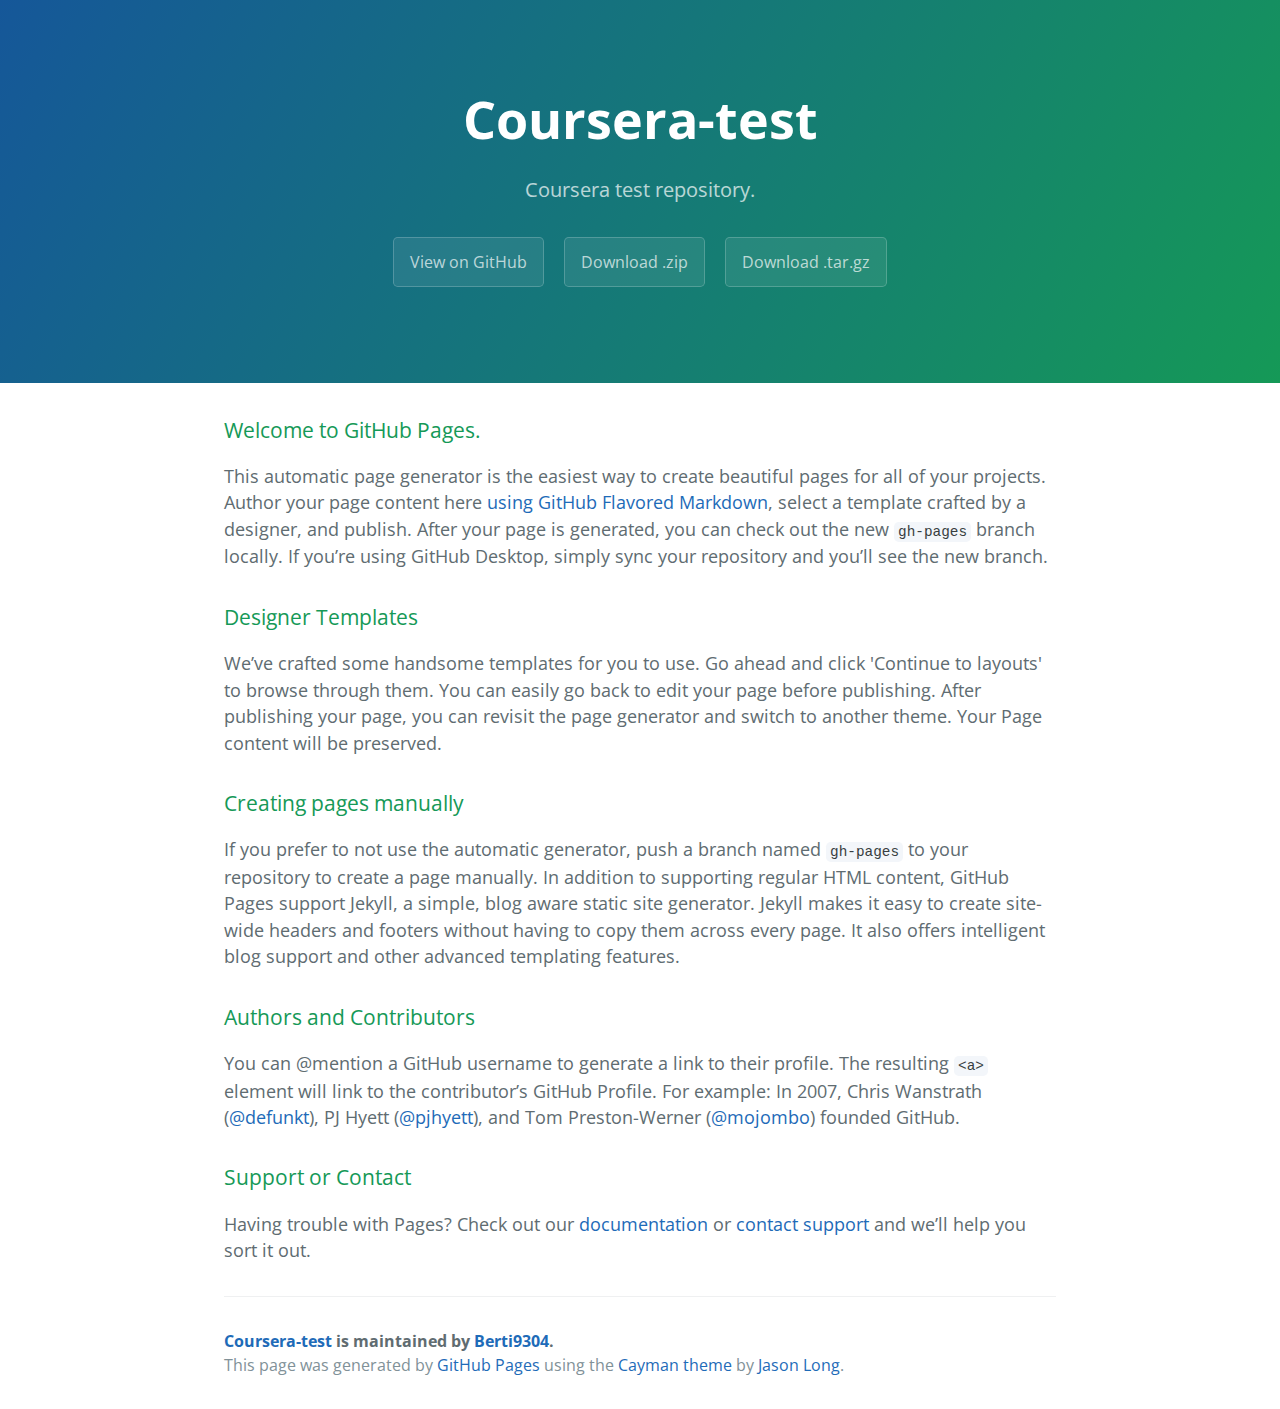
<file: index.html>
<!DOCTYPE html>
<html lang="en-us">
  <head>
    <meta charset="UTF-8">
    <title>Coursera-test by Berti9304</title>
    <meta name="viewport" content="width=device-width, initial-scale=1">
    <link rel="stylesheet" type="text/css" href="stylesheets/normalize.css" media="screen">
    <link href='https://fonts.googleapis.com/css?family=Open+Sans:400,700' rel='stylesheet' type='text/css'>
    <link rel="stylesheet" type="text/css" href="stylesheets/stylesheet.css" media="screen">
    <link rel="stylesheet" type="text/css" href="stylesheets/github-light.css" media="screen">
  </head>
  <body>
    <section class="page-header">
      <h1 class="project-name">Coursera-test</h1>
      <h2 class="project-tagline">Coursera test repository.</h2>
      <a href="https://github.com/Berti9304/coursera-test" class="btn">View on GitHub</a>
      <a href="https://github.com/Berti9304/coursera-test/zipball/master" class="btn">Download .zip</a>
      <a href="https://github.com/Berti9304/coursera-test/tarball/master" class="btn">Download .tar.gz</a>
    </section>

    <section class="main-content">
      <h3>
<a id="welcome-to-github-pages" class="anchor" href="#welcome-to-github-pages" aria-hidden="true"><span aria-hidden="true" class="octicon octicon-link"></span></a>Welcome to GitHub Pages.</h3>

<p>This automatic page generator is the easiest way to create beautiful pages for all of your projects. Author your page content here <a href="https://guides.github.com/features/mastering-markdown/">using GitHub Flavored Markdown</a>, select a template crafted by a designer, and publish. After your page is generated, you can check out the new <code>gh-pages</code> branch locally. If you’re using GitHub Desktop, simply sync your repository and you’ll see the new branch.</p>

<h3>
<a id="designer-templates" class="anchor" href="#designer-templates" aria-hidden="true"><span aria-hidden="true" class="octicon octicon-link"></span></a>Designer Templates</h3>

<p>We’ve crafted some handsome templates for you to use. Go ahead and click 'Continue to layouts' to browse through them. You can easily go back to edit your page before publishing. After publishing your page, you can revisit the page generator and switch to another theme. Your Page content will be preserved.</p>

<h3>
<a id="creating-pages-manually" class="anchor" href="#creating-pages-manually" aria-hidden="true"><span aria-hidden="true" class="octicon octicon-link"></span></a>Creating pages manually</h3>

<p>If you prefer to not use the automatic generator, push a branch named <code>gh-pages</code> to your repository to create a page manually. In addition to supporting regular HTML content, GitHub Pages support Jekyll, a simple, blog aware static site generator. Jekyll makes it easy to create site-wide headers and footers without having to copy them across every page. It also offers intelligent blog support and other advanced templating features.</p>

<h3>
<a id="authors-and-contributors" class="anchor" href="#authors-and-contributors" aria-hidden="true"><span aria-hidden="true" class="octicon octicon-link"></span></a>Authors and Contributors</h3>

<p>You can @mention a GitHub username to generate a link to their profile. The resulting <code>&lt;a&gt;</code> element will link to the contributor’s GitHub Profile. For example: In 2007, Chris Wanstrath (<a href="https://github.com/defunkt" class="user-mention">@defunkt</a>), PJ Hyett (<a href="https://github.com/pjhyett" class="user-mention">@pjhyett</a>), and Tom Preston-Werner (<a href="https://github.com/mojombo" class="user-mention">@mojombo</a>) founded GitHub.</p>

<h3>
<a id="support-or-contact" class="anchor" href="#support-or-contact" aria-hidden="true"><span aria-hidden="true" class="octicon octicon-link"></span></a>Support or Contact</h3>

<p>Having trouble with Pages? Check out our <a href="https://help.github.com/pages">documentation</a> or <a href="https://github.com/contact">contact support</a> and we’ll help you sort it out.</p>

      <footer class="site-footer">
        <span class="site-footer-owner"><a href="https://github.com/Berti9304/coursera-test">Coursera-test</a> is maintained by <a href="https://github.com/Berti9304">Berti9304</a>.</span>

        <span class="site-footer-credits">This page was generated by <a href="https://pages.github.com">GitHub Pages</a> using the <a href="https://github.com/jasonlong/cayman-theme">Cayman theme</a> by <a href="https://twitter.com/jasonlong">Jason Long</a>.</span>
      </footer>

    </section>

  
  </body>
</html>
</file>
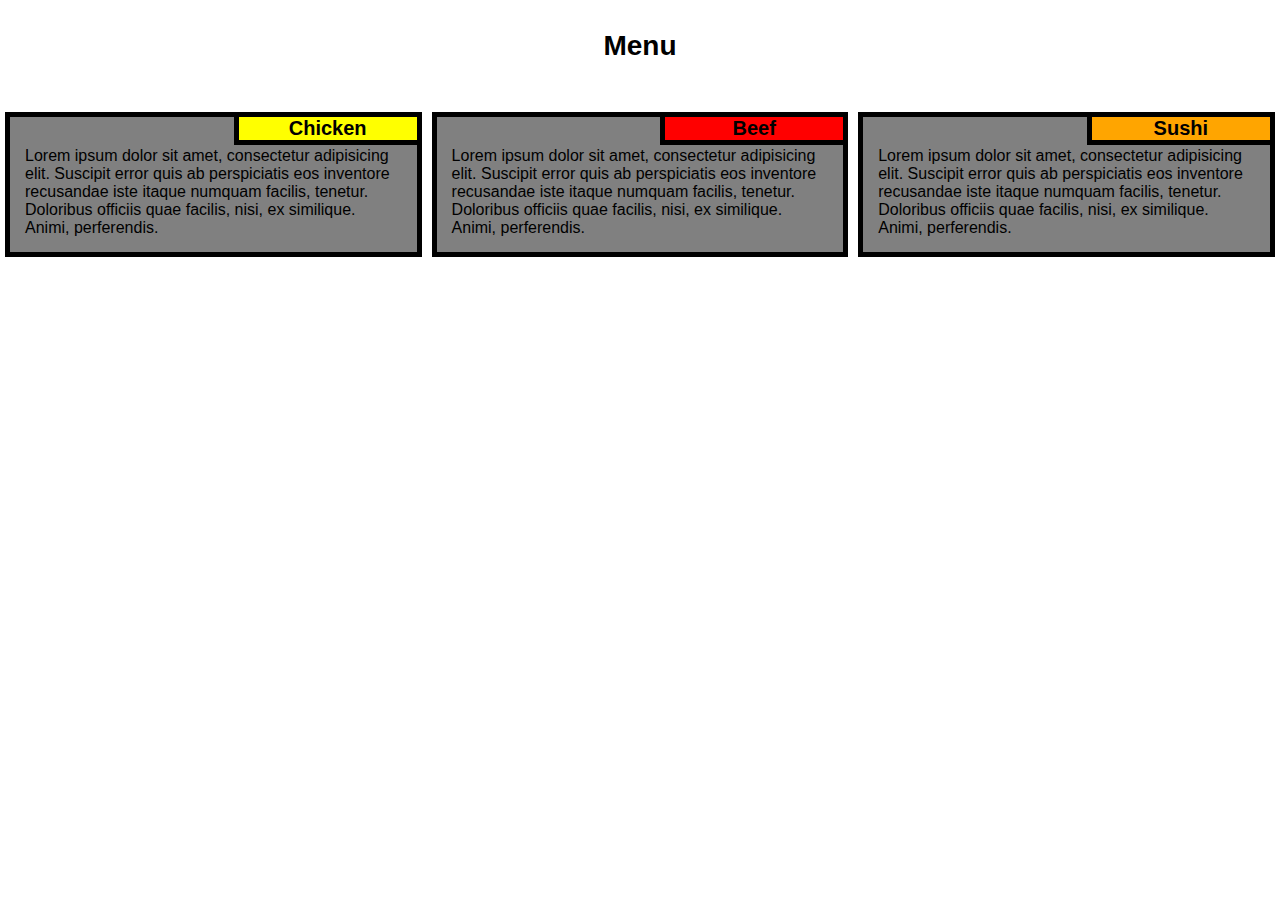
<file: module2-solution/index.html>
<!DOCTYPE html>
<html>
<head>
<meta charset="utf-8">
<meta name="viewport" content="width=device-width, initial-scale=1">
<link rel="stylesheet" href="css/style.css">
<title>Module 2 solution</title>

</head>
<body>
<h1>Menu</h1>

<div class="row">
    <section class="col-lg-4 col-md-6 col-sd-12">
      <h2 id="chicken" class="sectionTitle">Chicken</h2>
      Lorem ipsum dolor sit amet, consectetur adipisicing elit. Suscipit error quis ab perspiciatis eos inventore recusandae iste itaque numquam facilis, tenetur. Doloribus officiis quae facilis, nisi, ex similique. Animi, perferendis. 
    </section>
    <section class="col-lg-4 col-md-6 col-sd-12">
      <h2 id="beef" class="sectionTitle">Beef</h2>
          Lorem ipsum dolor sit amet, consectetur adipisicing elit. Suscipit error quis ab perspiciatis eos inventore recusandae iste itaque numquam facilis, tenetur. Doloribus officiis quae facilis, nisi, ex similique. Animi, perferendis. 
    </section>
    <section class="col-lg-4 col-md-12 col-sd-12">
      <h2 id="sushi" class="sectionTitle">Sushi</h2>   
          Lorem ipsum dolor sit amet, consectetur adipisicing elit. Suscipit error quis ab perspiciatis eos inventore recusandae iste itaque numquam facilis, tenetur. Doloribus officiis quae facilis, nisi, ex similique. Animi, perferendis. 
    </section>
</div>

</body>
</html>
</file>
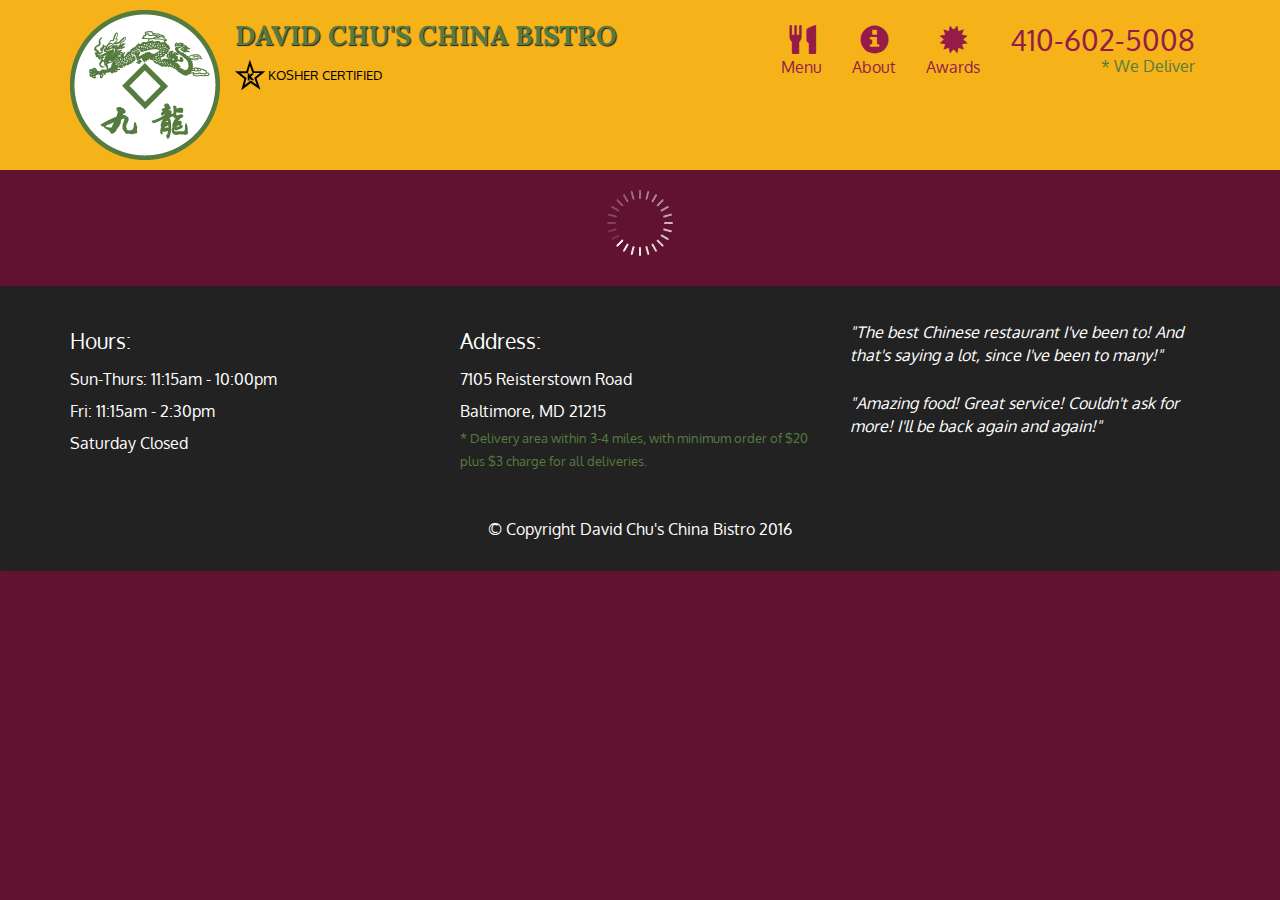
<file: module5-solution/index.html>
<!doctype html>
<html lang="en">
  <head>
    <meta charset="utf-8">
    <meta http-equiv="X-UA-Compatible" content="IE=edge">
    <meta name="viewport" content="width=device-width, initial-scale=1">
    <title>David Chu's China Bistro</title>
    <link rel="stylesheet" href="css/bootstrap.min.css">
    <link rel="stylesheet" href="css/styles.css">
    <link href='https://fonts.googleapis.com/css?family=Oxygen:400,300,700' rel='stylesheet' type='text/css'>
    <link href='https://fonts.googleapis.com/css?family=Lora' rel='stylesheet' type='text/css'>
  </head>
<body>
  <header>
    <nav id="header-nav" class="navbar navbar-default">
      <div class="container">
        <div class="navbar-header">
          <a href="index.html" class="pull-left visible-md visible-lg">
            <div id="logo-img" alt="Logo image"></div>
          </a>

          <div class="navbar-brand">
            <a href="index.html"><h1>David Chu's China Bistro</h1></a>
            <p>
              <img src="images/star-k-logo.png" alt="Kosher certification">
              <span>Kosher Certified</span>
            </p>
          </div>

          <button id="navbarToggle" type="button" class="navbar-toggle collapsed" data-toggle="collapse" data-target="#collapsable-nav" aria-expanded="false">
            <span class="sr-only">Toggle navigation</span>
            <span class="icon-bar"></span>
            <span class="icon-bar"></span>
            <span class="icon-bar"></span>
          </button>
        </div>
        
        <div id="collapsable-nav" class="collapse navbar-collapse">
           <ul id="nav-list" class="nav navbar-nav navbar-right">
            <li id="navHomeButton" class="visible-xs active">
              <a href="index.html">
                <span class="glyphicon glyphicon-home"></span> Home</a>
            </li>
            <li id="navMenuButton">
              <a href="#" onclick="$dc.loadMenuCategories();">
                <span class="glyphicon glyphicon-cutlery"></span><br class="hidden-xs"> Menu</a>
            </li>
            <li>
              <a href="#">
                <span class="glyphicon glyphicon-info-sign"></span><br class="hidden-xs"> About</a>
            </li>
            <li>
              <a href="#">
                <span class="glyphicon glyphicon-certificate"></span><br class="hidden-xs"> Awards</a>
            </li>
            <li id="phone" class="hidden-xs">
              <a href="tel:410-602-5008">
                <span>410-602-5008</span></a><div>* We Deliver</div>
            </li>
          </ul><!-- #nav-list -->
        </div><!-- .collapse .navbar-collapse -->
      </div><!-- .container -->
    </nav><!-- #header-nav -->
  </header>

  <div id="call-btn" class="visible-xs">
    <a class="btn" href="tel:410-602-5008">
    <span class="glyphicon glyphicon-earphone"></span>
    410-602-5008
    </a>
  </div>
  <div id="xs-deliver" class="text-center visible-xs">* We Deliver</div>

  <div id="main-content" class="container"></div>

  <footer class="panel-footer">
    <div class="container">
      <div class="row">
        <section id="hours" class="col-sm-4">
          <span>Hours:</span><br>
          Sun-Thurs: 11:15am - 10:00pm<br>
          Fri: 11:15am - 2:30pm<br>
          Saturday Closed
          <hr class="visible-xs">
        </section>
        <section id="address" class="col-sm-4">
          <span>Address:</span><br>
          7105 Reisterstown Road<br>
          Baltimore, MD 21215
          <p>* Delivery area within 3-4 miles, with minimum order of $20 plus $3 charge for all deliveries.</p>
          <hr class="visible-xs">
        </section>
        <section id="testimonials" class="col-sm-4">
          <p>"The best Chinese restaurant I've been to! And that's saying a lot, since I've been to many!"</p>
          <p>"Amazing food! Great service! Couldn't ask for more! I'll be back again and again!"</p>
        </section>
      </div>
      <div class="text-center">&copy; Copyright David Chu's China Bistro 2016</div>
    </div>
  </footer>

  <!-- jQuery (Bootstrap JS plugins depend on it) -->
  <script src="js/jquery-2.1.4.min.js"></script>
  <script src="js/bootstrap.min.js"></script>
  <script src="js/ajax-utils.js"></script>
  <script src="js/script.js"></script>
</body>
</html>
</file>
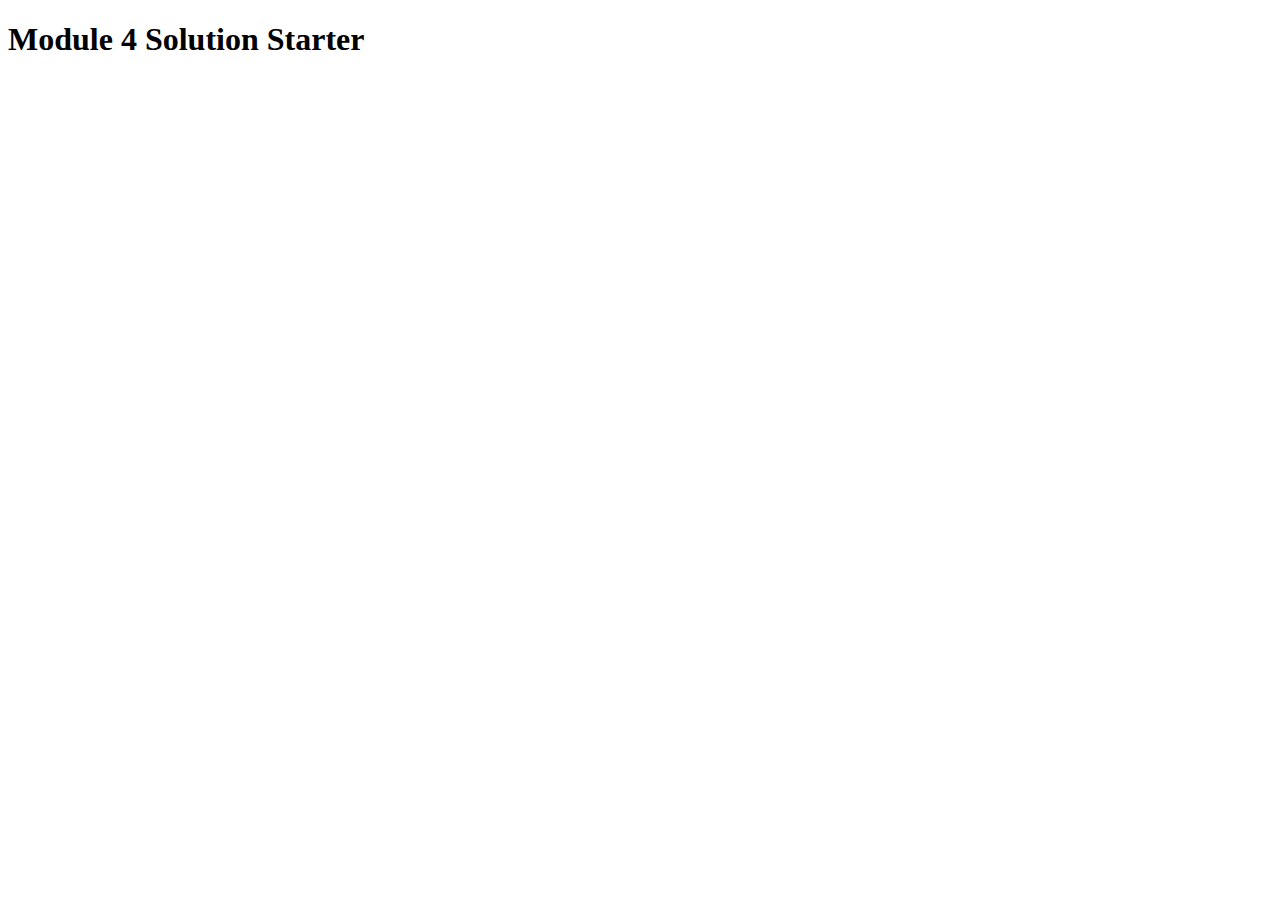
<file: module4-solution/harder/index.html>
<!DOCTYPE html>
<html>
<head>
  <meta charset="utf-8">
  <title>Module 4 Solution Starter</title>
  <script>
    var names = []; // DO NOT REMOVE
  </script>
  <script src="SpeakHello.js"></script>
  <script src="SpeakGoodBye.js"></script>
  <script src="script.js"></script>
</head>
<body>
  <h1>Module 4 Solution Starter</h1>
</body>
</html>
</file>
<file: stylesheets/stylesheet.css>
* {
  box-sizing: border-box; }

body {
  padding: 0;
  margin: 0;
  font-family: "Open Sans", "Helvetica Neue", Helvetica, Arial, sans-serif;
  font-size: 16px;
  line-height: 1.5;
  color: #606c71; }

a {
  color: #1e6bb8;
  text-decoration: none; }
  a:hover {
    text-decoration: underline; }

.btn {
  display: inline-block;
  margin-bottom: 1rem;
  color: rgba(255, 255, 255, 0.7);
  background-color: rgba(255, 255, 255, 0.08);
  border-color: rgba(255, 255, 255, 0.2);
  border-style: solid;
  border-width: 1px;
  border-radius: 0.3rem;
  transition: color 0.2s, background-color 0.2s, border-color 0.2s; }
  .btn + .btn {
    margin-left: 1rem; }

.btn:hover {
  color: rgba(255, 255, 255, 0.8);
  text-decoration: none;
  background-color: rgba(255, 255, 255, 0.2);
  border-color: rgba(255, 255, 255, 0.3); }

@media screen and (min-width: 64em) {
  .btn {
    padding: 0.75rem 1rem; } }

@media screen and (min-width: 42em) and (max-width: 64em) {
  .btn {
    padding: 0.6rem 0.9rem;
    font-size: 0.9rem; } }

@media screen and (max-width: 42em) {
  .btn {
    display: block;
    width: 100%;
    padding: 0.75rem;
    font-size: 0.9rem; }
    .btn + .btn {
      margin-top: 1rem;
      margin-left: 0; } }

.page-header {
  color: #fff;
  text-align: center;
  background-color: #159957;
  background-image: linear-gradient(120deg, #155799, #159957); }

@media screen and (min-width: 64em) {
  .page-header {
    padding: 5rem 6rem; } }

@media screen and (min-width: 42em) and (max-width: 64em) {
  .page-header {
    padding: 3rem 4rem; } }

@media screen and (max-width: 42em) {
  .page-header {
    padding: 2rem 1rem; } }

.project-name {
  margin-top: 0;
  margin-bottom: 0.1rem; }

@media screen and (min-width: 64em) {
  .project-name {
    font-size: 3.25rem; } }

@media screen and (min-width: 42em) and (max-width: 64em) {
  .project-name {
    font-size: 2.25rem; } }

@media screen and (max-width: 42em) {
  .project-name {
    font-size: 1.75rem; } }

.project-tagline {
  margin-bottom: 2rem;
  font-weight: normal;
  opacity: 0.7; }

@media screen and (min-width: 64em) {
  .project-tagline {
    font-size: 1.25rem; } }

@media screen and (min-width: 42em) and (max-width: 64em) {
  .project-tagline {
    font-size: 1.15rem; } }

@media screen and (max-width: 42em) {
  .project-tagline {
    font-size: 1rem; } }

.main-content :first-child {
  margin-top: 0; }
.main-content img {
  max-width: 100%; }
.main-content h1, .main-content h2, .main-content h3, .main-content h4, .main-content h5, .main-content h6 {
  margin-top: 2rem;
  margin-bottom: 1rem;
  font-weight: normal;
  color: #159957; }
.main-content p {
  margin-bottom: 1em; }
.main-content code {
  padding: 2px 4px;
  font-family: Consolas, "Liberation Mono", Menlo, Courier, monospace;
  font-size: 0.9rem;
  color: #383e41;
  background-color: #f3f6fa;
  border-radius: 0.3rem; }
.main-content pre {
  padding: 0.8rem;
  margin-top: 0;
  margin-bottom: 1rem;
  font: 1rem Consolas, "Liberation Mono", Menlo, Courier, monospace;
  color: #567482;
  word-wrap: normal;
  background-color: #f3f6fa;
  border: solid 1px #dce6f0;
  border-radius: 0.3rem; }
  .main-content pre > code {
    padding: 0;
    margin: 0;
    font-size: 0.9rem;
    color: #567482;
    word-break: normal;
    white-space: pre;
    background: transparent;
    border: 0; }
.main-content .highlight {
  margin-bottom: 1rem; }
  .main-content .highlight pre {
    margin-bottom: 0;
    word-break: normal; }
.main-content .highlight pre, .main-content pre {
  padding: 0.8rem;
  overflow: auto;
  font-size: 0.9rem;
  line-height: 1.45;
  border-radius: 0.3rem; }
.main-content pre code, .main-content pre tt {
  display: inline;
  max-width: initial;
  padding: 0;
  margin: 0;
  overflow: initial;
  line-height: inherit;
  word-wrap: normal;
  background-color: transparent;
  border: 0; }
  .main-content pre code:before, .main-content pre code:after, .main-content pre tt:before, .main-content pre tt:after {
    content: normal; }
.main-content ul, .main-content ol {
  margin-top: 0; }
.main-content blockquote {
  padding: 0 1rem;
  margin-left: 0;
  color: #819198;
  border-left: 0.3rem solid #dce6f0; }
  .main-content blockquote > :first-child {
    margin-top: 0; }
  .main-content blockquote > :last-child {
    margin-bottom: 0; }
.main-content table {
  display: block;
  width: 100%;
  overflow: auto;
  word-break: normal;
  word-break: keep-all; }
  .main-content table th {
    font-weight: bold; }
  .main-content table th, .main-content table td {
    padding: 0.5rem 1rem;
    border: 1px solid #e9ebec; }
.main-content dl {
  padding: 0; }
  .main-content dl dt {
    padding: 0;
    margin-top: 1rem;
    font-size: 1rem;
    font-weight: bold; }
  .main-content dl dd {
    padding: 0;
    margin-bottom: 1rem; }
.main-content hr {
  height: 2px;
  padding: 0;
  margin: 1rem 0;
  background-color: #eff0f1;
  border: 0; }

@media screen and (min-width: 64em) {
  .main-content {
    max-width: 64rem;
    padding: 2rem 6rem;
    margin: 0 auto;
    font-size: 1.1rem; } }

@media screen and (min-width: 42em) and (max-width: 64em) {
  .main-content {
    padding: 2rem 4rem;
    font-size: 1.1rem; } }

@media screen and (max-width: 42em) {
  .main-content {
    padding: 2rem 1rem;
    font-size: 1rem; } }

.site-footer {
  padding-top: 2rem;
  margin-top: 2rem;
  border-top: solid 1px #eff0f1; }

.site-footer-owner {
  display: block;
  font-weight: bold; }

.site-footer-credits {
  color: #819198; }

@media screen and (min-width: 64em) {
  .site-footer {
    font-size: 1rem; } }

@media screen and (min-width: 42em) and (max-width: 64em) {
  .site-footer {
    font-size: 1rem; } }

@media screen and (max-width: 42em) {
  .site-footer {
    font-size: 0.9rem; } }
</file>
<file: stylesheets/github-light.css>
/*
The MIT License (MIT)

Copyright (c) 2016 GitHub, Inc.

Permission is hereby granted, free of charge, to any person obtaining a copy
of this software and associated documentation files (the "Software"), to deal
in the Software without restriction, including without limitation the rights
to use, copy, modify, merge, publish, distribute, sublicense, and/or sell
copies of the Software, and to permit persons to whom the Software is
furnished to do so, subject to the following conditions:

The above copyright notice and this permission notice shall be included in all
copies or substantial portions of the Software.

THE SOFTWARE IS PROVIDED "AS IS", WITHOUT WARRANTY OF ANY KIND, EXPRESS OR
IMPLIED, INCLUDING BUT NOT LIMITED TO THE WARRANTIES OF MERCHANTABILITY,
FITNESS FOR A PARTICULAR PURPOSE AND NONINFRINGEMENT. IN NO EVENT SHALL THE
AUTHORS OR COPYRIGHT HOLDERS BE LIABLE FOR ANY CLAIM, DAMAGES OR OTHER
LIABILITY, WHETHER IN AN ACTION OF CONTRACT, TORT OR OTHERWISE, ARISING FROM,
OUT OF OR IN CONNECTION WITH THE SOFTWARE OR THE USE OR OTHER DEALINGS IN THE
SOFTWARE.

*/

.pl-c /* comment */ {
  color: #969896;
}

.pl-c1 /* constant, variable.other.constant, support, meta.property-name, support.constant, support.variable, meta.module-reference, markup.raw, meta.diff.header */,
.pl-s .pl-v /* string variable */ {
  color: #0086b3;
}

.pl-e /* entity */,
.pl-en /* entity.name */ {
  color: #795da3;
}

.pl-smi /* variable.parameter.function, storage.modifier.package, storage.modifier.import, storage.type.java, variable.other */,
.pl-s .pl-s1 /* string source */ {
  color: #333;
}

.pl-ent /* entity.name.tag */ {
  color: #63a35c;
}

.pl-k /* keyword, storage, storage.type */ {
  color: #a71d5d;
}

.pl-s /* string */,
.pl-pds /* punctuation.definition.string, string.regexp.character-class */,
.pl-s .pl-pse .pl-s1 /* string punctuation.section.embedded source */,
.pl-sr /* string.regexp */,
.pl-sr .pl-cce /* string.regexp constant.character.escape */,
.pl-sr .pl-sre /* string.regexp source.ruby.embedded */,
.pl-sr .pl-sra /* string.regexp string.regexp.arbitrary-repitition */ {
  color: #183691;
}

.pl-v /* variable */ {
  color: #ed6a43;
}

.pl-id /* invalid.deprecated */ {
  color: #b52a1d;
}

.pl-ii /* invalid.illegal */ {
  color: #f8f8f8;
  background-color: #b52a1d;
}

.pl-sr .pl-cce /* string.regexp constant.character.escape */ {
  font-weight: bold;
  color: #63a35c;
}

.pl-ml /* markup.list */ {
  color: #693a17;
}

.pl-mh /* markup.heading */,
.pl-mh .pl-en /* markup.heading entity.name */,
.pl-ms /* meta.separator */ {
  font-weight: bold;
  color: #1d3e81;
}

.pl-mq /* markup.quote */ {
  color: #008080;
}

.pl-mi /* markup.italic */ {
  font-style: italic;
  color: #333;
}

.pl-mb /* markup.bold */ {
  font-weight: bold;
  color: #333;
}

.pl-md /* markup.deleted, meta.diff.header.from-file */ {
  color: #bd2c00;
  background-color: #ffecec;
}

.pl-mi1 /* markup.inserted, meta.diff.header.to-file */ {
  color: #55a532;
  background-color: #eaffea;
}

.pl-mdr /* meta.diff.range */ {
  font-weight: bold;
  color: #795da3;
}

.pl-mo /* meta.output */ {
  color: #1d3e81;
}
</file>
<file: module2-solution/css/style.css>
/********** Base styles **********/
* {
  box-sizing: border-box;
  margin:0;
  padding:0;
  font-family: Arial;

}

section {
  position:relative;
  background-color: grey;
  border: 1px;
  border-color:black;
  border-style: solid;
  border-width: thick;
  padding: 15px;
  padding-top: 30px;
  margin: 5px;
  
  
}
/* Simple Responsive Framework. */
.row {
  width: 100%;
}

/* Titles. */
h1 {
  font-style:bold;
  font-size:175%;
  font-family: Helvetica;
  text-align:center;
  margin:15px;
  padding: 15px;
  margin-bottom: 30px;
}

h2.sectionTitle {
  border:1px;
  border-color: black;
  border-style: solid;
  border-width: thick;
  border-top-style: none;
  border-right-style: none;
  position:absolute;
  font-size:125%;
  width:45%;
  text-align: center;
  top:0;
  right:0;
}
#sushi {
  background-color: orange;
}
#chicken{
  background-color: yellow;
}
#beef{
  background-color: red;
}


/* The calculations in the upcoming parts are ensures that the added margins
wont break my layout.*/
/********** Large devices only **********/
@media (min-width: 992px) {
  .col-lg-1, .col-lg-2, .col-lg-3, .col-lg-4, .col-lg-5, .col-lg-6, .col-lg-7, .col-lg-8, .col-lg-9, .col-lg-10, .col-lg-11, .col-lg-12 {
    float: left;
    
  }
  .col-lg-1 {
    width: calc(8.33% - 10px);
  }
  .col-lg-2 {
    width: calc(16.66% - 10px);
  }
  .col-lg-3 {
    width: calc(25% - 10px);
  }
  .col-lg-4 {
    width: calc(33.33% - 10px);
  }
  .col-lg-5 {
    width: calc(41.66% - 10px);
  }
  .col-lg-6 {
    width: calc(50% - 10px);
  }
  .col-lg-7 {
    width: calc(58.33% - 10px);
  }
  .col-lg-8 {
    width: calc(66.66% - 10px);
  }
  .col-lg-9 {
    width: calc(74.99% - 10px);
  }calc(
  .co-10px)l-lg-10 {
    width: calc(83.33% - 10px);
  }
  .col-lg-11 {
    width: calc(91.66% - 10px);
  }
  .col-lg-12 {
    width: calc(100% - 10px);
  }
}

/********** Medium devices only **********/
@media (min-width: 768px) and (max-width: 991px) {
  .col-md-1, .col-md-2, .col-md-3, .col-md-4, .col-md-5, .col-md-6, .col-md-7, .col-md-8, .col-md-9, .col-md-10, .col-md-11, .col-md-12 {
    float: left;
    
  }
  .col-md-1 {
    width: calc(8.33% - 10px);
  }
  .col-md-2 {
    width: calc(16.66% - 10px);
  }
  .col-md-3 {
    width: calc(25% - 10px); }
  .col-md-4 {
    width: calc(33.33% - 10px);
  }
  .col-md-5 {
    width: calc(41.66% - 10px);
  }
  .col-md-6 {
    width: calc(50% - 10px);}
  .col-md-7 {
    width: calc(58.33% - 10px);
  }
  .col-md-8 {
    width: calc(66.66% - 10px);
  }
  .col-md-9 {
    width: calc(74.99% - 10px);
  }
  .col-md-10 {
    width: calc(83.33% - 10px);
  }
  .col-md-11 {
    width: calc(91.66% - 10px);
  }
  .col-md-12 {
    width: calc(100% - 10px);  
  }
}

/********** Small devices only **********/
@media (max-width: 767px) {
  .col-sd-1, .col-sd-2, .col-sd-3, .col-sd-4, .col-sd-5, .col-sd-6, .col-sd-7, .col-sd-8, .col-sd-9, .col-sd-10, .col-sd-11, .col-sd-12 {
    float: left;
    
  }
  .col-sd-1 {
    width: calc(8.33% - 10px);
  }
  .col-sd-2 {
    width: calc(16.66% - 10px);
  }
  .col-sd-3 {
    width: calc(25% - 10px); }
  .col-sd-4 {
    width: calc(33.33% - 10px);
  }
  .col-sd-5 {
    width: calc(41.66% - 10px);
  }
  .col-sd-6 {
    width: calc(50% - 10px); 
  }
  .col-sd-7 {
    width: calc(58.33% - 10px);
  }
  .col-sd-8 {
    width: calc(66.66% - 10px);
  }
  .col-sd-9 {
    width: calc(74.99% - 10px);
  }
  .col-sd-10 {
    width: calc(83.33% - 10px);
  }
  .col-sd-11 {
    width: calc(91.66% - 10px);
  }
  .col-sd-12 {
    width: calc(100% - 10px); }
}
</file>
<file: module5-solution/css/styles.css>
body {
  font-size: 16px;
  color: #fff;
  background-color: #61122f;
  font-family: 'Oxygen', sans-serif;
}

/** HEADER **/
#header-nav {
  background-color: #f6b319;
  border-radius: 0;
  border: 0;
}

#logo-img {
  background: url('../images/restaurant-logo_large.png') no-repeat;
  width: 150px;
  height: 150px;
  margin: 10px 15px 10px 0;
}

.navbar-brand {
  padding-top: 25px;
}
.navbar-brand h1 { /* Restaurant name */
  font-family: 'Lora', serif;
  color: #557c3e;
  font-size: 1.5em;
  text-transform: uppercase;
  font-weight: bold;
  text-shadow: 1px 1px 1px #222;
  margin-top: 0;
  margin-bottom: 0;
  line-height: .75;
}
.navbar-brand a:hover, .navbar-brand a:focus {
  text-decoration: none;
}
.navbar-brand p { /* Kosher cert */
  color: #000;
  text-transform: uppercase;
  font-size: .7em;
  margin-top: 15px;
}
.navbar-brand p span { /* Star-K */
  vertical-align: middle;
}

#nav-list {
  margin-top: 10px;
}
#nav-list a {
  color: #951C49;
  text-align: center;
}
#nav-list a:hover {
  background: #E7E7E7;
}
#nav-list a span {
  font-size: 1.8em;
}

#phone {
  margin-top: 5px;
}
#phone a { /* Phone number */
  text-align: right;
  padding-bottom: 0;
}
#phone div { /* We Deliver */
  color: #557c3e;
  text-align: right;
  padding-right: 15px;
}

.navbar-header button.navbar-toggle, .navbar-header .icon-bar {
  border: 1px solid #61122f;
}
.navbar-header button.navbar-toggle {
  clear: both;
  margin-top: -30px;
}
/* END HEADER */

/* FOOTER */
.panel-footer {
  margin-top: 30px;
  padding-top: 35px;
  padding-bottom: 30px;
  background-color: #222;
  border-top: 0;
}
.panel-footer div.row {
  margin-bottom: 35px;
}
#hours, #address {
  line-height: 2;
}
#hours > span, #address > span {
  font-size: 1.3em;
}
#address p {
  color: #557c3e;
  font-size: .8em;
  line-height: 1.8;
}
#testimonials {
  font-style: italic;
}
#testimonials p:nth-child(2) {
  margin-top: 25px;
}
/* END FOOTER */



/* HOME PAGE */
.container .jumbotron {
  box-shadow: 0 0 50px #3F0C1F;
  border: 2px solid #3F0C1F;
}

#menu-tile, #specials-tile, #map-tile {
  height: 250px;
  width: 100%;
  margin-bottom: 15px;
  position: relative;
  border: 2px solid #3F0C1F;
  overflow: hidden;
}
#menu-tile:hover, #specials-tile:hover, #map-tile:hover {
  box-shadow: 0 1px 5px 1px #cccccc;
}
#menu-tile {
  background: url('../images/menu-tile.jpg') no-repeat;
  background-position: center;
}
#specials-tile {
  background: url('../images/specials-tile.jpg') no-repeat;
  background-position: center;
}
#menu-tile span, #specials-tile span, #map-tile span {
  position: absolute;
  bottom: 0;
  right: 0;
  width: 100%;
  text-align: center;
  font-size: 1.6em;
  text-transform: uppercase;
  background-color: #000;
  color: #fff;
  opacity: .8;
}
/* END HOME PAGE */

/* MENU CATEGORIES PAGE */
.category-tile { 
  position: relative;
  border: 2px solid #3F0C1F;
  overflow: hidden;
  width: 200px;
  height: 200px;
  margin: 0 auto 15px;
}
.category-tile span {
  position: absolute;
  bottom: 0;
  right: 0;
  width: 100%;
  text-align: center;
  font-size: 1.2em;
  text-transform: uppercase;
  background-color: #000;
  color: #fff;
  opacity: .8;
}
.category-tile:hover {
  box-shadow: 0 1px 5px 1px #cccccc;
}

#menu-categories-title + div {
  margin-bottom: 50px;
}
/* END MENU CATEGORIES PAGE */

/* SINGLE CATEGORY PAGE */
.menu-item-tile {
  margin-bottom: 25px;
}
.menu-item-tile hr {
  width: 80%;
}
.menu-item-tile .menu-item-price {
  font-size: 1.1em;
  text-align: right;
  margin-top: -15px;
  margin-right: -15px;
}
.menu-item-tile .menu-item-price span {
  font-size: .6em;
}
.menu-item-photo {
  position: relative;
  border: 2px solid #3F0C1F; 
  overflow: hidden;
  padding: 0;
  margin-right: -15px;
  margin-left: auto;
  margin-bottom: 20px;
  max-width: 250px;
}
.menu-item-photo div {
  position: absolute;
  bottom: 0;
  right: 0;
  width: 80px;
  background-color: #557c3e;
  text-align: center;
}
.menu-item-description {
  padding-right: 30px;
}
h3.menu-item-title {
  margin: 0 0 10px;
}
.menu-item-details {
  font-size: .9em;
  font-style: italic;
}
/* END SINGLE CATEGORY PAGE */


/********** Large devices only **********/
@media (min-width: 1200px) {
  .container .jumbotron {
    background: url('../images/jumbotron_1200.jpg') no-repeat;
    height: 675px;
  }
}

/********** Medium devices only **********/
@media (min-width: 992px) and (max-width: 1199px) {
  /* Header */
  #logo-img {
    background: url('../images/restaurant-logo_medium.png') no-repeat;
    width: 100px;
    height: 100px;
    margin: 5px 5px 5px 0;
  }
  /* End Header */

  /* Home Page */
  .container .jumbotron {
    background: url('../images/jumbotron_992.jpg') no-repeat;
    height: 558px;
  }
  /* End Home Page */
}

/********** Small devices only **********/
@media (min-width: 768px) and (max-width: 991px) {
  /* Home Page */
  .container .jumbotron {
    background: url('../images/jumbotron_768.jpg') no-repeat;
    height: 432px;
  }
  /* End Home Page */
}

/********** Extra small devices only **********/
@media (max-width: 767px) {
  /* Header */
  .navbar-brand {
    padding-top: 10px;
    height: 80px;
  }
  .navbar-brand h1 { /* Restaurant name */
    padding-top: 10px;
    font-size: 5vw; /* 1vw = 1% of viewport width */
  }
  .navbar-brand p { /* Kosher cert */
    font-size: .6em;
    margin-top: 12px;
  }
  .navbar-brand p img { /* Star-K */
    height: 20px;
  }

  #collapsable-nav a { /* Collapsed nav menu text */
    font-size: 1.2em;
  }
  #collapsable-nav a span { /* Collapsed nav menu glyph */
    font-size: 1em;
    margin-right: 5px;
  }

  #call-btn > a {
    font-size: 1.5em;
    display: block;
    margin: 0 20px;
    padding: 10px;
    border: 2px solid #fff;
    background-color: #f6b319;
    color: #951c49;
  }
  #xs-deliver {
    margin-top: 5px;
    font-size: .7em;
    letter-spacing: .1em;
    text-transform: uppercase;
  }
  /* End Header */

  /* Footer */
  .panel-footer section {
    margin-bottom: 30px;
    text-align: center;
  }
  .panel-footer section:nth-child(3) {
    margin-bottom: 0; /* margin already exists on the whole row */
  }
  .panel-footer section hr {
    width: 50%;
  }
  /* End Footer */

  /* Home Page */
  .container .jumbotron {
    margin-top: 30px;
    padding: 0;
  }
  #menu-tile, #specials-tile {
    width: 360px;
    margin: 0 auto 15px;
  }

  .menu-item-photo {
    margin-right: auto;
  }
  .menu-item-tile .menu-item-price {
    text-align: center;
  }
  .menu-item-description {
    text-align: center;;
  }
}


/********** Super extra small devices Only :-) (e.g., iPhone 4) **********/
@media (max-width: 479px) {
  /* Header */
  .navbar-brand h1 { /* Restaurant name */
    padding-top: 5px;
    font-size: 6vw;
  }
  /* End Header */
  
  /* Home page */
  #menu-tile, #specials-tile {
    width: 280px;
    margin: 0 auto 15px;
  }

  .col-xxs-12 {
    position: relative;
    min-height: 1px;
    padding-right: 15px;
    padding-left: 15px;
    float: left;
    width: 100%;
  }
}
</file>
